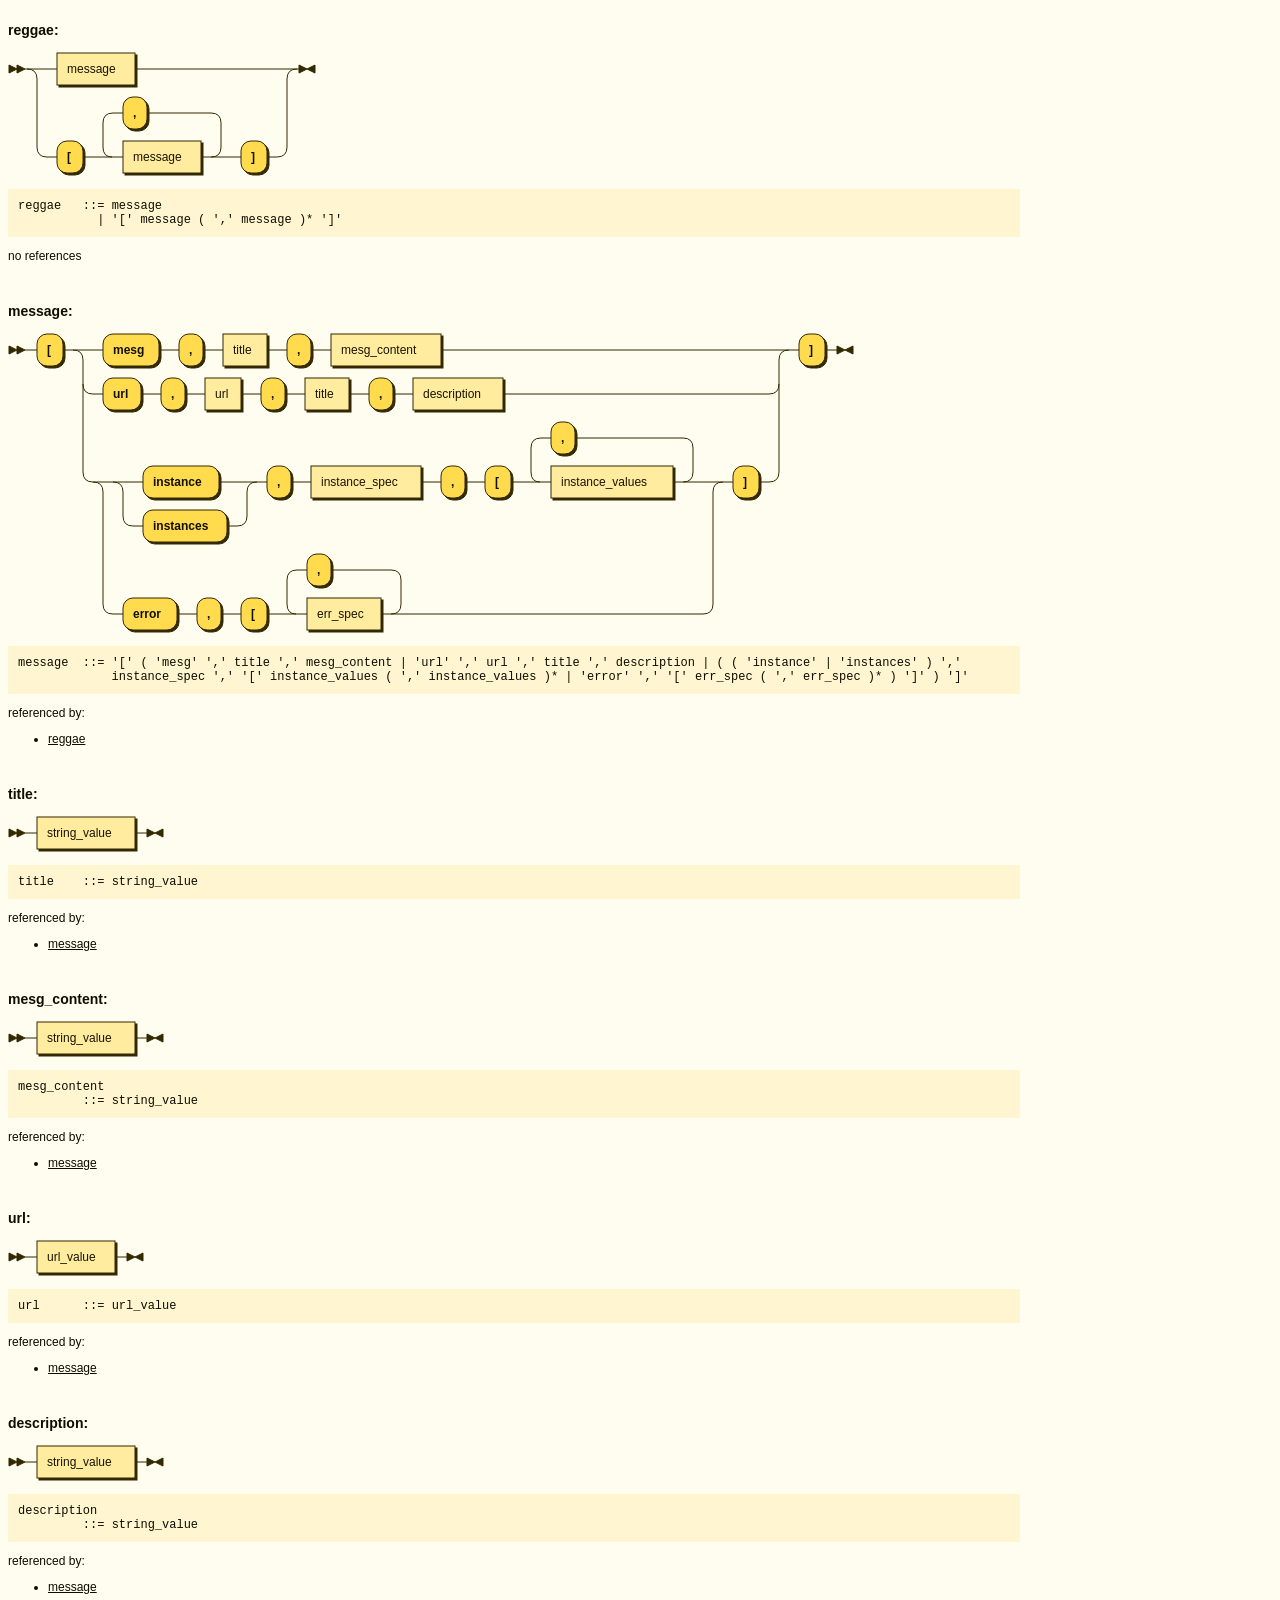
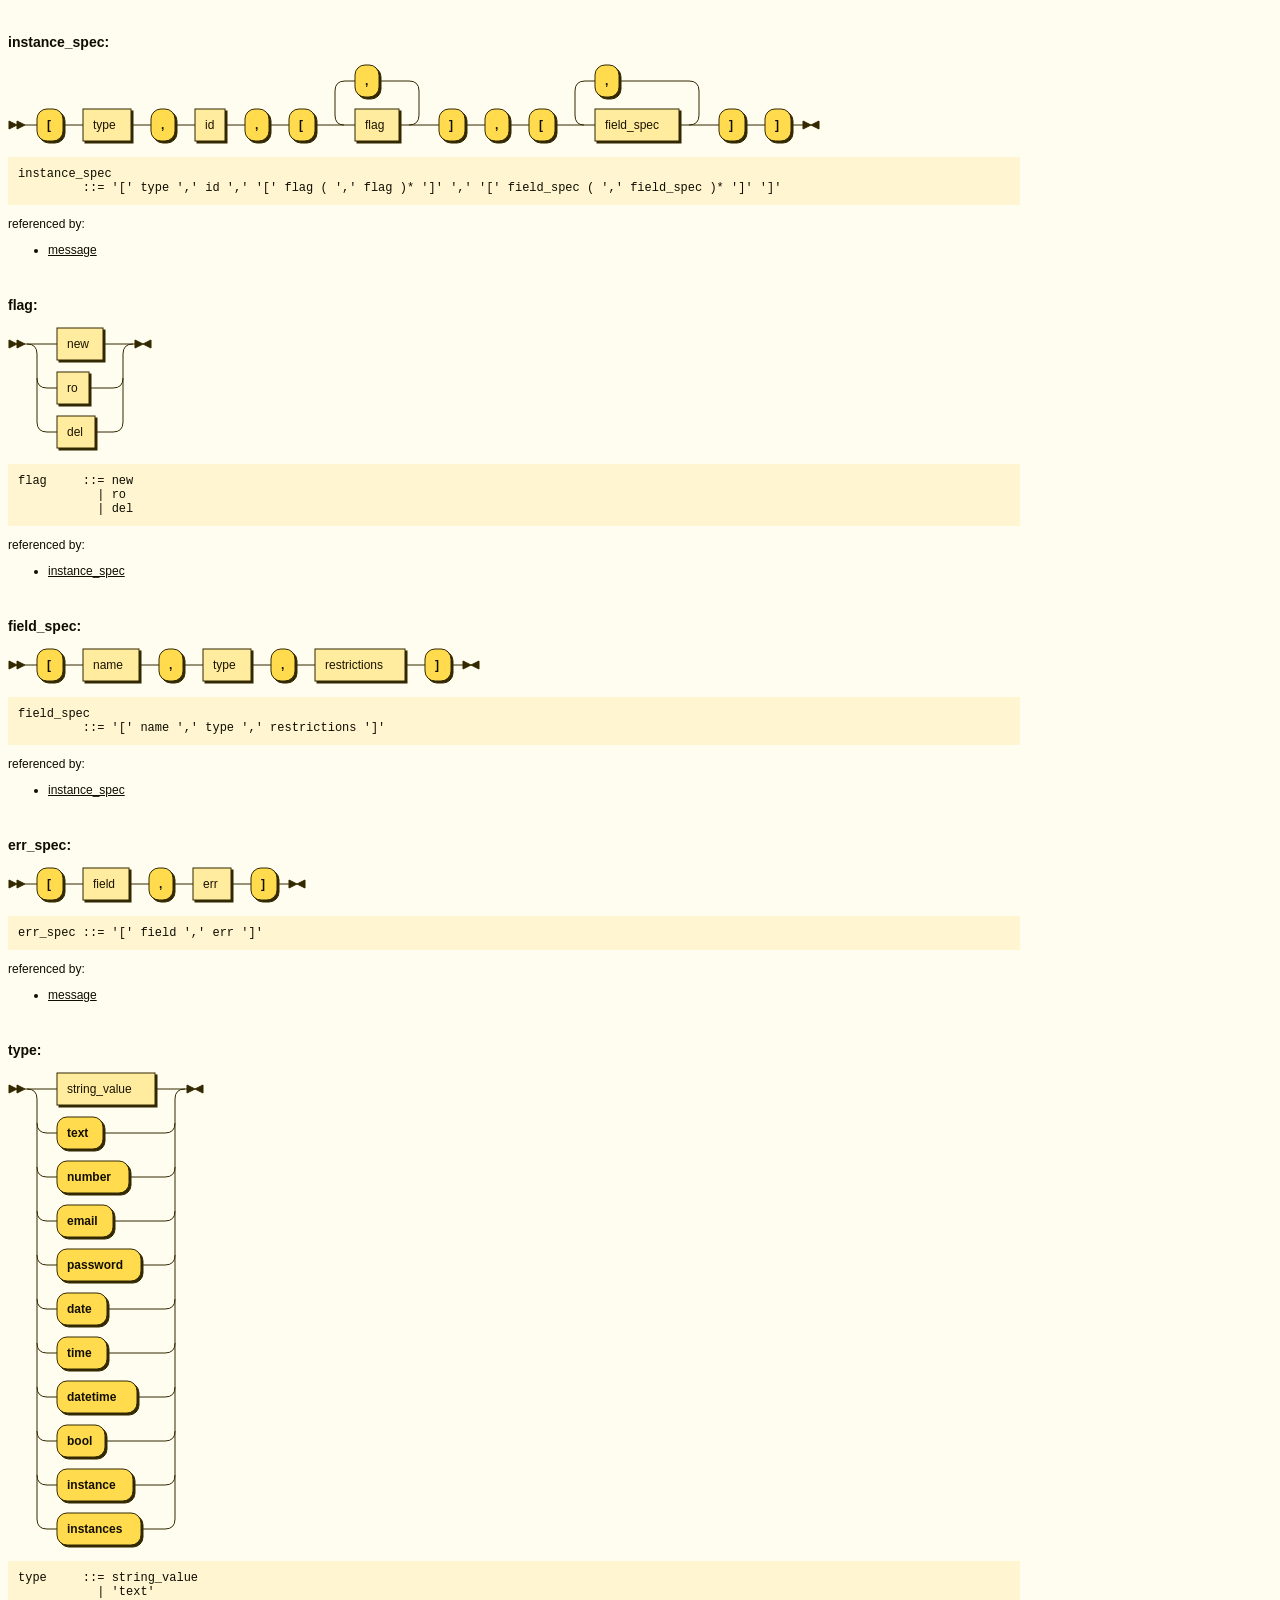
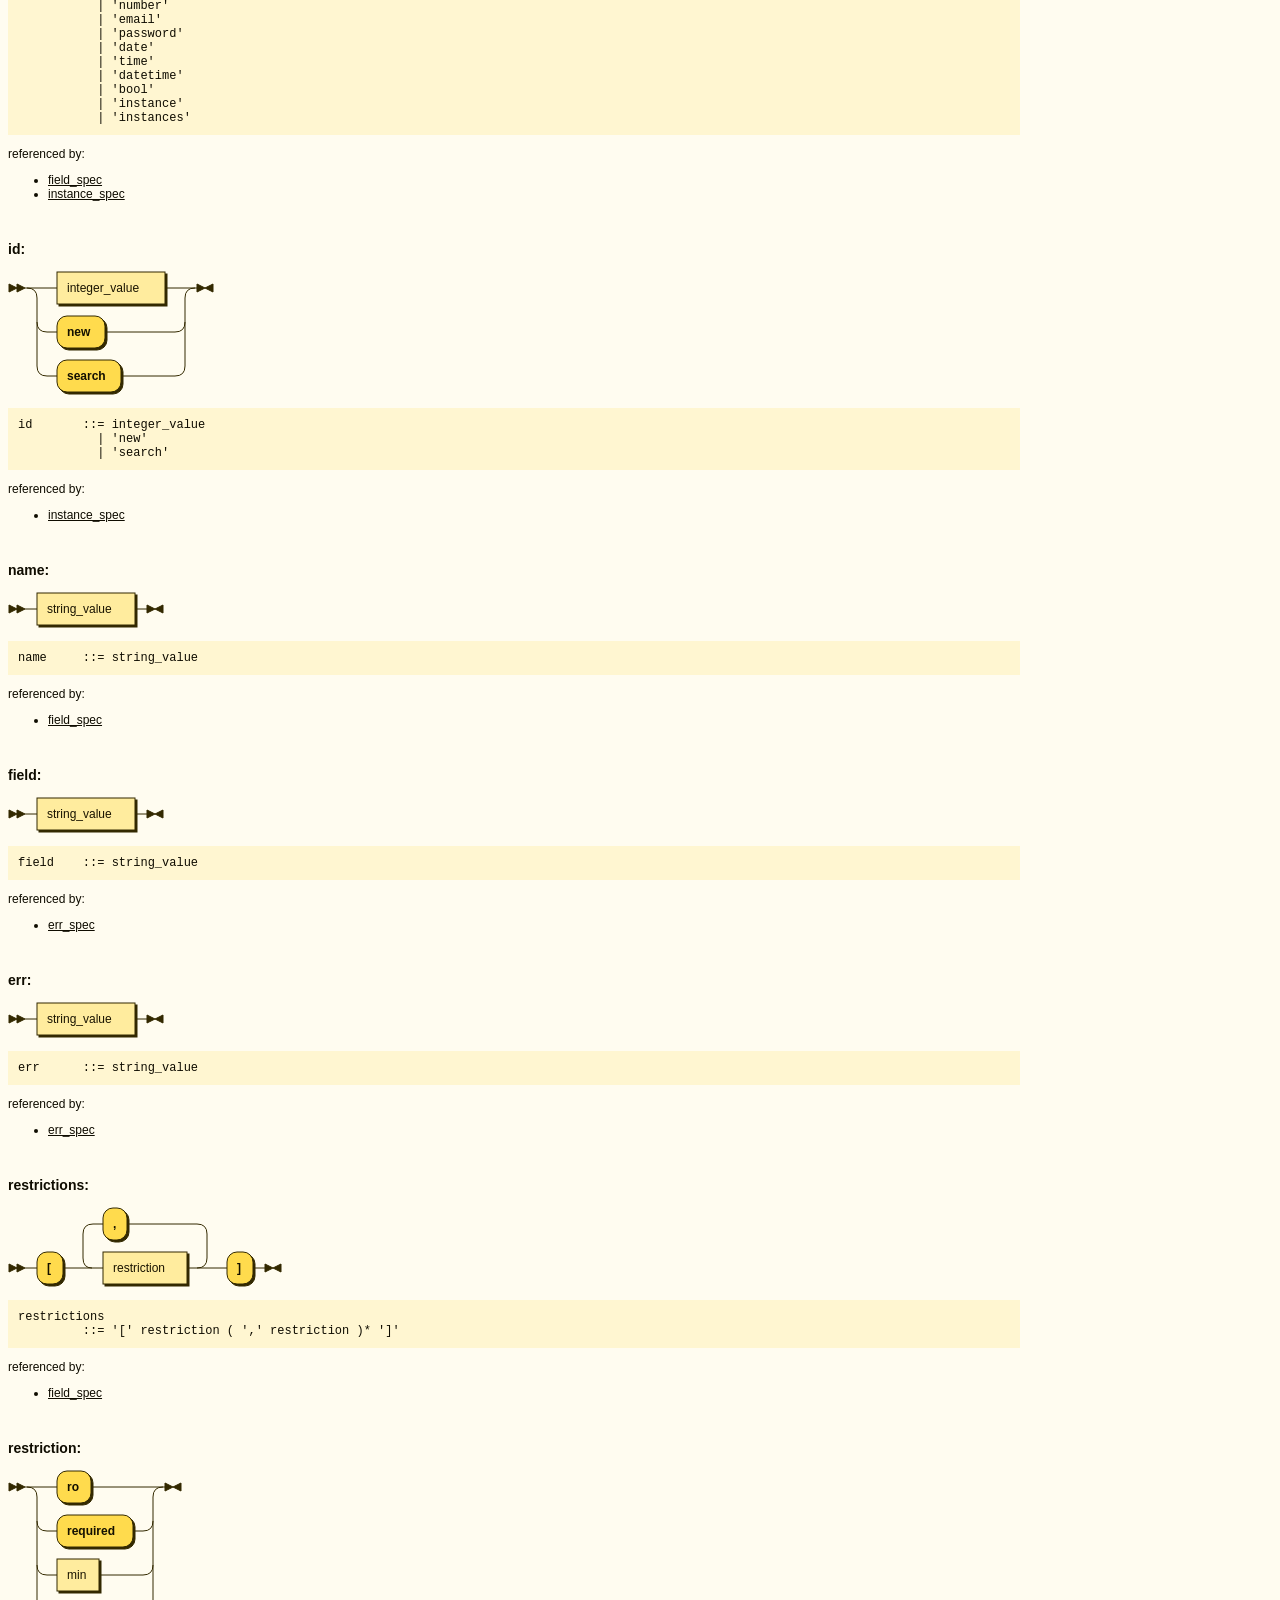
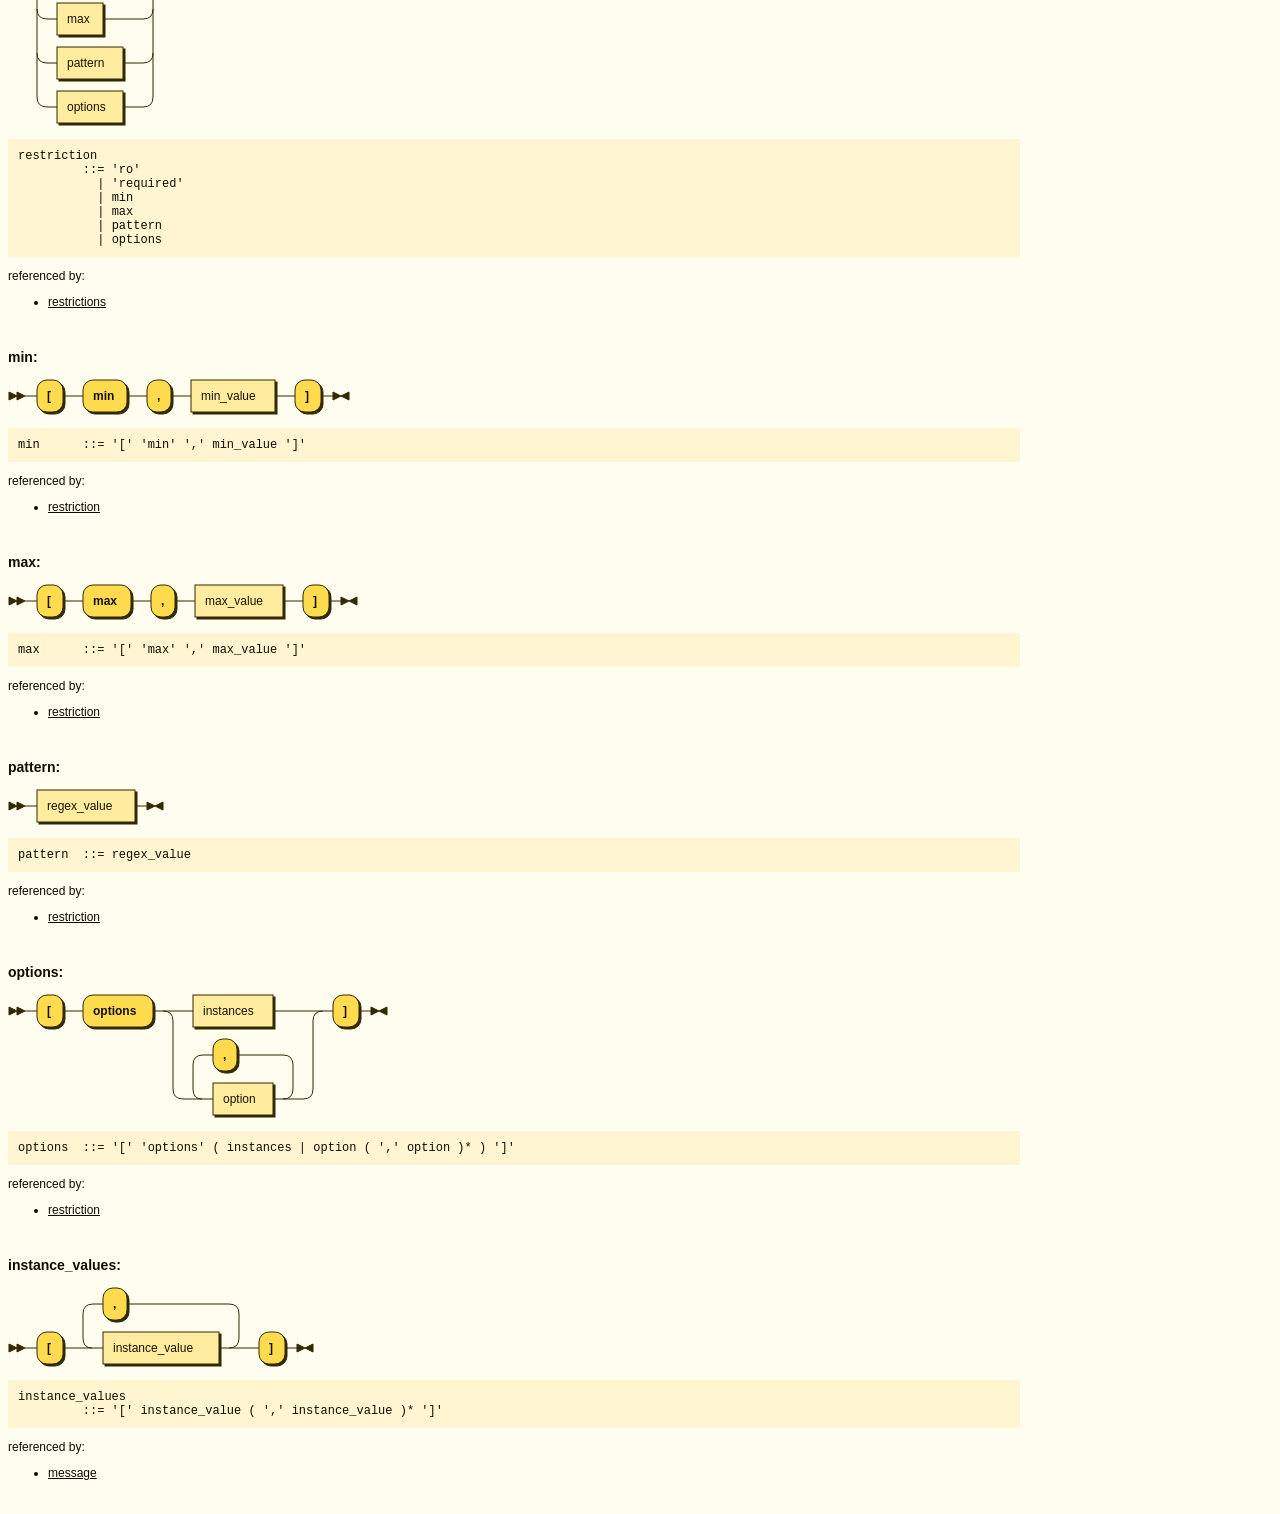
<file: reggae.html>
<!DOCTYPE html PUBLIC "-//W3C//DTD XHTML 1.0 Transitional//EN" "http://www.w3.org/TR/xhtml1/DTD/xhtml1-transitional.dtd">
<html xmlns="http://www.w3.org/1999/xhtml">
   <head>
      <meta http-equiv="Content-Type" content="application/xhtml+xml; charset=UTF-8" />
      <meta name="generator" content="Railroad Diagram Generator 2.2-SNAPSHOT" />
      <style type="text/css">
    ::-moz-selection
    {
      color: #FFFCF0;
      background: #0F0C00;
    }
    ::selection
    {
      color: #FFFCF0;
      background: #0F0C00;
    }
    body
    {
      font: normal 12px Verdana, sans-serif;
      color: #0F0C00;
      background: #FFFCF0;
    }
    .ebnf a
    {
      text-decoration: none;
    }
    .ebnf a:hover
    {
      color: #050400;
      text-decoration: underline;
    }
    .signature
    {
      color: #806600;
      font-size: 11px;
      text-align: right;
    }
    a:link, a:visited
    {
      color: #0F0C00;
    }
    a:link.signature, a:visited.signature
    {
      color: #806600;
    }
    div.ebnf
    {
      padding: 10px;
      background: #FFF6D1;
      width: 992px;
    }
    .ebnf div
    {
      padding-left: 13ch;
      text-indent: -13ch;
    }
    .ebnf code
    {
      font:12px SFMono-Regular,Consolas,Liberation Mono,Menlo,Courier,monospace;
    }
  </style><svg xmlns="http://www.w3.org/2000/svg" style="height: 0">
         <defs>
            <style type="text/css">
    @namespace "http://www.w3.org/2000/svg";
    .line                 {fill: none; stroke: #332900; stroke-width: 1;}
    .bold-line            {stroke: #141000; shape-rendering: crispEdges; stroke-width: 2;}
    .thin-line            {stroke: #1F1800; shape-rendering: crispEdges}
    .filled               {fill: #332900; stroke: none;}
    text.terminal         {font-family: Verdana, Sans-serif;
                            font-size: 12px;
                            fill: #141000;
                            font-weight: bold;
                          }
    text.nonterminal      {font-family: Verdana, Sans-serif;
                            font-size: 12px;
                            fill: #1A1400;
                            font-weight: normal;
                          }
    text.regexp           {font-family: Verdana, Sans-serif;
                            font-size: 12px;
                            fill: #1F1800;
                            font-weight: normal;
                          }
    rect, circle, polygon {fill: #332900; stroke: #332900;}
    rect.terminal         {fill: #FFDB4D; stroke: #332900; stroke-width: 1;}
    rect.nonterminal      {fill: #FFEC9E; stroke: #332900; stroke-width: 1;}
    rect.text             {fill: none; stroke: none;}
    polygon.regexp        {fill: #FFF4C7; stroke: #332900; stroke-width: 1;}
  </style>
         </defs></svg></head>
   <body>
      <p style="font-size: 14px; font-weight:bold"><a name="reggae">reggae:</a></p><svg xmlns="http://www.w3.org/2000/svg" width="309" height="125">
         <polygon points="9 17 1 13 1 21"/>
         <polygon points="17 17 9 13 9 21"/><a xmlns:xlink="http://www.w3.org/1999/xlink" xlink:href="#message" xlink:title="message">
            <rect x="51" y="3" width="78" height="32"/>
            <rect x="49" y="1" width="78" height="32" class="nonterminal"/>
            <text class="nonterminal" x="59" y="21">message</text></a><rect x="51" y="91" width="26" height="32" rx="10"/>
         <rect x="49" y="89" width="26" height="32" class="terminal" rx="10"/>
         <text class="terminal" x="59" y="109">[</text><a xmlns:xlink="http://www.w3.org/1999/xlink" xlink:href="#message" xlink:title="message">
            <rect x="117" y="91" width="78" height="32"/>
            <rect x="115" y="89" width="78" height="32" class="nonterminal"/>
            <text class="nonterminal" x="125" y="109">message</text></a><rect x="117" y="47" width="24" height="32" rx="10"/>
         <rect x="115" y="45" width="24" height="32" class="terminal" rx="10"/>
         <text class="terminal" x="125" y="65">,</text>
         <rect x="235" y="91" width="26" height="32" rx="10"/>
         <rect x="233" y="89" width="26" height="32" class="terminal" rx="10"/>
         <text class="terminal" x="243" y="109">]</text>
         <path class="line" d="m17 17 h2 m20 0 h10 m78 0 h10 m0 0 h132 m-250 0 h20 m230 0 h20 m-270 0 q10 0 10 10 m250 0 q0 -10 10 -10 m-260 10 v68 m250 0 v-68 m-250 68 q0 10 10 10 m230 0 q10 0 10 -10 m-240 10 h10 m26 0 h10 m20 0 h10 m78 0 h10 m-118 0 l20 0 m-1 0 q-9 0 -9 -10 l0 -24 q0 -10 10 -10 m98 44 l20 0 m-20 0 q10 0 10 -10 l0 -24 q0 -10 -10 -10 m-98 0 h10 m24 0 h10 m0 0 h54 m20 44 h10 m26 0 h10 m23 -88 h-3"/>
         <polygon points="299 17 307 13 307 21"/>
         <polygon points="299 17 291 13 291 21"/></svg><p>
         <div class="ebnf"><code>
               <div><a href="#reggae" title="reggae">reggae</a>   ::= <a href="#message" title="message">message</a></div>
               <div>           | '[' <a href="#message" title="message">message</a> ( ',' <a href="#message" title="message">message</a> )* ']'</div></code></div>
      </p>
      <p>no references</p><br /><p style="font-size: 14px; font-weight:bold"><a name="message">message:</a></p><svg xmlns="http://www.w3.org/2000/svg" width="847" height="301">
         <polygon points="9 17 1 13 1 21"/>
         <polygon points="17 17 9 13 9 21"/>
         <rect x="31" y="3" width="26" height="32" rx="10"/>
         <rect x="29" y="1" width="26" height="32" class="terminal" rx="10"/>
         <text class="terminal" x="39" y="21">[</text>
         <rect x="97" y="3" width="56" height="32" rx="10"/>
         <rect x="95" y="1" width="56" height="32" class="terminal" rx="10"/>
         <text class="terminal" x="105" y="21">mesg</text>
         <rect x="173" y="3" width="24" height="32" rx="10"/>
         <rect x="171" y="1" width="24" height="32" class="terminal" rx="10"/>
         <text class="terminal" x="181" y="21">,</text><a xmlns:xlink="http://www.w3.org/1999/xlink" xlink:href="#title" xlink:title="title">
            <rect x="217" y="3" width="44" height="32"/>
            <rect x="215" y="1" width="44" height="32" class="nonterminal"/>
            <text class="nonterminal" x="225" y="21">title</text></a><rect x="281" y="3" width="24" height="32" rx="10"/>
         <rect x="279" y="1" width="24" height="32" class="terminal" rx="10"/>
         <text class="terminal" x="289" y="21">,</text><a xmlns:xlink="http://www.w3.org/1999/xlink" xlink:href="#mesg_content" xlink:title="mesg_content">
            <rect x="325" y="3" width="110" height="32"/>
            <rect x="323" y="1" width="110" height="32" class="nonterminal"/>
            <text class="nonterminal" x="333" y="21">mesg_content</text></a><rect x="97" y="47" width="38" height="32" rx="10"/>
         <rect x="95" y="45" width="38" height="32" class="terminal" rx="10"/>
         <text class="terminal" x="105" y="65">url</text>
         <rect x="155" y="47" width="24" height="32" rx="10"/>
         <rect x="153" y="45" width="24" height="32" class="terminal" rx="10"/>
         <text class="terminal" x="163" y="65">,</text><a xmlns:xlink="http://www.w3.org/1999/xlink" xlink:href="#url" xlink:title="url">
            <rect x="199" y="47" width="36" height="32"/>
            <rect x="197" y="45" width="36" height="32" class="nonterminal"/>
            <text class="nonterminal" x="207" y="65">url</text></a><rect x="255" y="47" width="24" height="32" rx="10"/>
         <rect x="253" y="45" width="24" height="32" class="terminal" rx="10"/>
         <text class="terminal" x="263" y="65">,</text><a xmlns:xlink="http://www.w3.org/1999/xlink" xlink:href="#title" xlink:title="title">
            <rect x="299" y="47" width="44" height="32"/>
            <rect x="297" y="45" width="44" height="32" class="nonterminal"/>
            <text class="nonterminal" x="307" y="65">title</text></a><rect x="363" y="47" width="24" height="32" rx="10"/>
         <rect x="361" y="45" width="24" height="32" class="terminal" rx="10"/>
         <text class="terminal" x="371" y="65">,</text><a xmlns:xlink="http://www.w3.org/1999/xlink" xlink:href="#description" xlink:title="description">
            <rect x="407" y="47" width="90" height="32"/>
            <rect x="405" y="45" width="90" height="32" class="nonterminal"/>
            <text class="nonterminal" x="415" y="65">description</text></a><rect x="137" y="135" width="76" height="32" rx="10"/>
         <rect x="135" y="133" width="76" height="32" class="terminal" rx="10"/>
         <text class="terminal" x="145" y="153">instance</text>
         <rect x="137" y="179" width="84" height="32" rx="10"/>
         <rect x="135" y="177" width="84" height="32" class="terminal" rx="10"/>
         <text class="terminal" x="145" y="197">instances</text>
         <rect x="261" y="135" width="24" height="32" rx="10"/>
         <rect x="259" y="133" width="24" height="32" class="terminal" rx="10"/>
         <text class="terminal" x="269" y="153">,</text><a xmlns:xlink="http://www.w3.org/1999/xlink" xlink:href="#instance_spec" xlink:title="instance_spec">
            <rect x="305" y="135" width="110" height="32"/>
            <rect x="303" y="133" width="110" height="32" class="nonterminal"/>
            <text class="nonterminal" x="313" y="153">instance_spec</text></a><rect x="435" y="135" width="24" height="32" rx="10"/>
         <rect x="433" y="133" width="24" height="32" class="terminal" rx="10"/>
         <text class="terminal" x="443" y="153">,</text>
         <rect x="479" y="135" width="26" height="32" rx="10"/>
         <rect x="477" y="133" width="26" height="32" class="terminal" rx="10"/>
         <text class="terminal" x="487" y="153">[</text><a xmlns:xlink="http://www.w3.org/1999/xlink" xlink:href="#instance_values" xlink:title="instance_values">
            <rect x="545" y="135" width="122" height="32"/>
            <rect x="543" y="133" width="122" height="32" class="nonterminal"/>
            <text class="nonterminal" x="553" y="153">instance_values</text></a><rect x="545" y="91" width="24" height="32" rx="10"/>
         <rect x="543" y="89" width="24" height="32" class="terminal" rx="10"/>
         <text class="terminal" x="553" y="109">,</text>
         <rect x="117" y="267" width="54" height="32" rx="10"/>
         <rect x="115" y="265" width="54" height="32" class="terminal" rx="10"/>
         <text class="terminal" x="125" y="285">error</text>
         <rect x="191" y="267" width="24" height="32" rx="10"/>
         <rect x="189" y="265" width="24" height="32" class="terminal" rx="10"/>
         <text class="terminal" x="199" y="285">,</text>
         <rect x="235" y="267" width="26" height="32" rx="10"/>
         <rect x="233" y="265" width="26" height="32" class="terminal" rx="10"/>
         <text class="terminal" x="243" y="285">[</text><a xmlns:xlink="http://www.w3.org/1999/xlink" xlink:href="#err_spec" xlink:title="err_spec">
            <rect x="301" y="267" width="74" height="32"/>
            <rect x="299" y="265" width="74" height="32" class="nonterminal"/>
            <text class="nonterminal" x="309" y="285">err_spec</text></a><rect x="301" y="223" width="24" height="32" rx="10"/>
         <rect x="299" y="221" width="24" height="32" class="terminal" rx="10"/>
         <text class="terminal" x="309" y="241">,</text>
         <rect x="727" y="135" width="26" height="32" rx="10"/>
         <rect x="725" y="133" width="26" height="32" class="terminal" rx="10"/>
         <text class="terminal" x="735" y="153">]</text>
         <rect x="793" y="3" width="26" height="32" rx="10"/>
         <rect x="791" y="1" width="26" height="32" class="terminal" rx="10"/>
         <text class="terminal" x="801" y="21">]</text>
         <path class="line" d="m17 17 h2 m0 0 h10 m26 0 h10 m20 0 h10 m56 0 h10 m0 0 h10 m24 0 h10 m0 0 h10 m44 0 h10 m0 0 h10 m24 0 h10 m0 0 h10 m110 0 h10 m0 0 h318 m-696 0 h20 m676 0 h20 m-716 0 q10 0 10 10 m696 0 q0 -10 10 -10 m-706 10 v24 m696 0 v-24 m-696 24 q0 10 10 10 m676 0 q10 0 10 -10 m-686 10 h10 m38 0 h10 m0 0 h10 m24 0 h10 m0 0 h10 m36 0 h10 m0 0 h10 m24 0 h10 m0 0 h10 m44 0 h10 m0 0 h10 m24 0 h10 m0 0 h10 m90 0 h10 m0 0 h256 m-686 -10 v20 m696 0 v-20 m-696 20 v68 m696 0 v-68 m-696 68 q0 10 10 10 m676 0 q10 0 10 -10 m-646 10 h10 m76 0 h10 m0 0 h8 m-124 0 h20 m104 0 h20 m-144 0 q10 0 10 10 m124 0 q0 -10 10 -10 m-134 10 v24 m124 0 v-24 m-124 24 q0 10 10 10 m104 0 q10 0 10 -10 m-114 10 h10 m84 0 h10 m20 -44 h10 m24 0 h10 m0 0 h10 m110 0 h10 m0 0 h10 m24 0 h10 m0 0 h10 m26 0 h10 m20 0 h10 m122 0 h10 m-162 0 l20 0 m-1 0 q-9 0 -9 -10 l0 -24 q0 -10 10 -10 m142 44 l20 0 m-20 0 q10 0 10 -10 l0 -24 q0 -10 -10 -10 m-142 0 h10 m24 0 h10 m0 0 h98 m-590 44 h20 m590 0 h20 m-630 0 q10 0 10 10 m610 0 q0 -10 10 -10 m-620 10 v112 m610 0 v-112 m-610 112 q0 10 10 10 m590 0 q10 0 10 -10 m-600 10 h10 m54 0 h10 m0 0 h10 m24 0 h10 m0 0 h10 m26 0 h10 m20 0 h10 m74 0 h10 m-114 0 l20 0 m-1 0 q-9 0 -9 -10 l0 -24 q0 -10 10 -10 m94 44 l20 0 m-20 0 q10 0 10 -10 l0 -24 q0 -10 -10 -10 m-94 0 h10 m24 0 h10 m0 0 h50 m20 44 h292 m20 -132 h10 m26 0 h10 m20 -132 h10 m26 0 h10 m3 0 h-3"/>
         <polygon points="837 17 845 13 845 21"/>
         <polygon points="837 17 829 13 829 21"/></svg><p>
         <div class="ebnf"><code>
               <div><a href="#message" title="message">message</a>  ::= '[' ( 'mesg' ',' <a href="#title" title="title">title</a> ',' <a href="#mesg_content" title="mesg_content">mesg_content</a> | 'url' ',' <a href="#url" title="url">url</a> ',' <a href="#title" title="title">title</a> ',' <a href="#description" title="description">description</a> | ( ( 'instance' | 'instances' ) ',' <a href="#instance_spec" title="instance_spec">instance_spec</a> ',' '[' <a href="#instance_values" title="instance_values">instance_values</a> ( ',' <a href="#instance_values" title="instance_values">instance_values</a> )* | 'error' ',' '[' <a href="#err_spec" title="err_spec">err_spec</a> ( ',' <a href="#err_spec" title="err_spec">err_spec</a> )* ) ']' ) ']'</div></code></div>
      </p>
      <p>referenced by:
         <ul>
            <li><a href="#reggae" title="reggae">reggae</a></li>
         </ul>
      </p><br /><p style="font-size: 14px; font-weight:bold"><a name="title">title:</a></p><svg xmlns="http://www.w3.org/2000/svg" width="157" height="37">
         <polygon points="9 17 1 13 1 21"/>
         <polygon points="17 17 9 13 9 21"/><a xmlns:xlink="http://www.w3.org/1999/xlink" xlink:href="#string_value" xlink:title="string_value">
            <rect x="31" y="3" width="98" height="32"/>
            <rect x="29" y="1" width="98" height="32" class="nonterminal"/>
            <text class="nonterminal" x="39" y="21">string_value</text></a><path class="line" d="m17 17 h2 m0 0 h10 m98 0 h10 m3 0 h-3"/>
         <polygon points="147 17 155 13 155 21"/>
         <polygon points="147 17 139 13 139 21"/></svg><p>
         <div class="ebnf"><code>
               <div><a href="#title" title="title">title</a>    ::= <a href="#string_value" title="string_value">string_value</a></div></code></div>
      </p>
      <p>referenced by:
         <ul>
            <li><a href="#message" title="message">message</a></li>
         </ul>
      </p><br /><p style="font-size: 14px; font-weight:bold"><a name="mesg_content">mesg_content:</a></p><svg xmlns="http://www.w3.org/2000/svg" width="157" height="37">
         <polygon points="9 17 1 13 1 21"/>
         <polygon points="17 17 9 13 9 21"/><a xmlns:xlink="http://www.w3.org/1999/xlink" xlink:href="#string_value" xlink:title="string_value">
            <rect x="31" y="3" width="98" height="32"/>
            <rect x="29" y="1" width="98" height="32" class="nonterminal"/>
            <text class="nonterminal" x="39" y="21">string_value</text></a><path class="line" d="m17 17 h2 m0 0 h10 m98 0 h10 m3 0 h-3"/>
         <polygon points="147 17 155 13 155 21"/>
         <polygon points="147 17 139 13 139 21"/></svg><p>
         <div class="ebnf"><code>
               <div><a href="#mesg_content" title="mesg_content">mesg_content</a></div>
               <div>         ::= <a href="#string_value" title="string_value">string_value</a></div></code></div>
      </p>
      <p>referenced by:
         <ul>
            <li><a href="#message" title="message">message</a></li>
         </ul>
      </p><br /><p style="font-size: 14px; font-weight:bold"><a name="url">url:</a></p><svg xmlns="http://www.w3.org/2000/svg" width="137" height="37">
         <polygon points="9 17 1 13 1 21"/>
         <polygon points="17 17 9 13 9 21"/><a xmlns:xlink="http://www.w3.org/1999/xlink" xlink:href="#url_value" xlink:title="url_value">
            <rect x="31" y="3" width="78" height="32"/>
            <rect x="29" y="1" width="78" height="32" class="nonterminal"/>
            <text class="nonterminal" x="39" y="21">url_value</text></a><path class="line" d="m17 17 h2 m0 0 h10 m78 0 h10 m3 0 h-3"/>
         <polygon points="127 17 135 13 135 21"/>
         <polygon points="127 17 119 13 119 21"/></svg><p>
         <div class="ebnf"><code>
               <div><a href="#url" title="url">url</a>      ::= <a href="#url_value" title="url_value">url_value</a></div></code></div>
      </p>
      <p>referenced by:
         <ul>
            <li><a href="#message" title="message">message</a></li>
         </ul>
      </p><br /><p style="font-size: 14px; font-weight:bold"><a name="description">description:</a></p><svg xmlns="http://www.w3.org/2000/svg" width="157" height="37">
         <polygon points="9 17 1 13 1 21"/>
         <polygon points="17 17 9 13 9 21"/><a xmlns:xlink="http://www.w3.org/1999/xlink" xlink:href="#string_value" xlink:title="string_value">
            <rect x="31" y="3" width="98" height="32"/>
            <rect x="29" y="1" width="98" height="32" class="nonterminal"/>
            <text class="nonterminal" x="39" y="21">string_value</text></a><path class="line" d="m17 17 h2 m0 0 h10 m98 0 h10 m3 0 h-3"/>
         <polygon points="147 17 155 13 155 21"/>
         <polygon points="147 17 139 13 139 21"/></svg><p>
         <div class="ebnf"><code>
               <div><a href="#description" title="description">description</a></div>
               <div>         ::= <a href="#string_value" title="string_value">string_value</a></div></code></div>
      </p>
      <p>referenced by:
         <ul>
            <li><a href="#message" title="message">message</a></li>
         </ul>
      </p><br /><p style="font-size: 14px; font-weight:bold"><a name="instance_spec">instance_spec:</a></p><svg xmlns="http://www.w3.org/2000/svg" width="813" height="81">
         <polygon points="9 61 1 57 1 65"/>
         <polygon points="17 61 9 57 9 65"/>
         <rect x="31" y="47" width="26" height="32" rx="10"/>
         <rect x="29" y="45" width="26" height="32" class="terminal" rx="10"/>
         <text class="terminal" x="39" y="65">[</text><a xmlns:xlink="http://www.w3.org/1999/xlink" xlink:href="#type" xlink:title="type">
            <rect x="77" y="47" width="48" height="32"/>
            <rect x="75" y="45" width="48" height="32" class="nonterminal"/>
            <text class="nonterminal" x="85" y="65">type</text></a><rect x="145" y="47" width="24" height="32" rx="10"/>
         <rect x="143" y="45" width="24" height="32" class="terminal" rx="10"/>
         <text class="terminal" x="153" y="65">,</text><a xmlns:xlink="http://www.w3.org/1999/xlink" xlink:href="#id" xlink:title="id">
            <rect x="189" y="47" width="30" height="32"/>
            <rect x="187" y="45" width="30" height="32" class="nonterminal"/>
            <text class="nonterminal" x="197" y="65">id</text></a><rect x="239" y="47" width="24" height="32" rx="10"/>
         <rect x="237" y="45" width="24" height="32" class="terminal" rx="10"/>
         <text class="terminal" x="247" y="65">,</text>
         <rect x="283" y="47" width="26" height="32" rx="10"/>
         <rect x="281" y="45" width="26" height="32" class="terminal" rx="10"/>
         <text class="terminal" x="291" y="65">[</text><a xmlns:xlink="http://www.w3.org/1999/xlink" xlink:href="#flag" xlink:title="flag">
            <rect x="349" y="47" width="44" height="32"/>
            <rect x="347" y="45" width="44" height="32" class="nonterminal"/>
            <text class="nonterminal" x="357" y="65">flag</text></a><rect x="349" y="3" width="24" height="32" rx="10"/>
         <rect x="347" y="1" width="24" height="32" class="terminal" rx="10"/>
         <text class="terminal" x="357" y="21">,</text>
         <rect x="433" y="47" width="26" height="32" rx="10"/>
         <rect x="431" y="45" width="26" height="32" class="terminal" rx="10"/>
         <text class="terminal" x="441" y="65">]</text>
         <rect x="479" y="47" width="24" height="32" rx="10"/>
         <rect x="477" y="45" width="24" height="32" class="terminal" rx="10"/>
         <text class="terminal" x="487" y="65">,</text>
         <rect x="523" y="47" width="26" height="32" rx="10"/>
         <rect x="521" y="45" width="26" height="32" class="terminal" rx="10"/>
         <text class="terminal" x="531" y="65">[</text><a xmlns:xlink="http://www.w3.org/1999/xlink" xlink:href="#field_spec" xlink:title="field_spec">
            <rect x="589" y="47" width="84" height="32"/>
            <rect x="587" y="45" width="84" height="32" class="nonterminal"/>
            <text class="nonterminal" x="597" y="65">field_spec</text></a><rect x="589" y="3" width="24" height="32" rx="10"/>
         <rect x="587" y="1" width="24" height="32" class="terminal" rx="10"/>
         <text class="terminal" x="597" y="21">,</text>
         <rect x="713" y="47" width="26" height="32" rx="10"/>
         <rect x="711" y="45" width="26" height="32" class="terminal" rx="10"/>
         <text class="terminal" x="721" y="65">]</text>
         <rect x="759" y="47" width="26" height="32" rx="10"/>
         <rect x="757" y="45" width="26" height="32" class="terminal" rx="10"/>
         <text class="terminal" x="767" y="65">]</text>
         <path class="line" d="m17 61 h2 m0 0 h10 m26 0 h10 m0 0 h10 m48 0 h10 m0 0 h10 m24 0 h10 m0 0 h10 m30 0 h10 m0 0 h10 m24 0 h10 m0 0 h10 m26 0 h10 m20 0 h10 m44 0 h10 m-84 0 l20 0 m-1 0 q-9 0 -9 -10 l0 -24 q0 -10 10 -10 m64 44 l20 0 m-20 0 q10 0 10 -10 l0 -24 q0 -10 -10 -10 m-64 0 h10 m24 0 h10 m0 0 h20 m20 44 h10 m26 0 h10 m0 0 h10 m24 0 h10 m0 0 h10 m26 0 h10 m20 0 h10 m84 0 h10 m-124 0 l20 0 m-1 0 q-9 0 -9 -10 l0 -24 q0 -10 10 -10 m104 44 l20 0 m-20 0 q10 0 10 -10 l0 -24 q0 -10 -10 -10 m-104 0 h10 m24 0 h10 m0 0 h60 m20 44 h10 m26 0 h10 m0 0 h10 m26 0 h10 m3 0 h-3"/>
         <polygon points="803 61 811 57 811 65"/>
         <polygon points="803 61 795 57 795 65"/></svg><p>
         <div class="ebnf"><code>
               <div><a href="#instance_spec" title="instance_spec">instance_spec</a></div>
               <div>         ::= '[' <a href="#type" title="type">type</a> ',' <a href="#id" title="id">id</a> ',' '[' <a href="#flag" title="flag">flag</a> ( ',' <a href="#flag" title="flag">flag</a> )* ']' ',' '[' <a href="#field_spec" title="field_spec">field_spec</a> ( ',' <a href="#field_spec" title="field_spec">field_spec</a> )* ']' ']'</div></code></div>
      </p>
      <p>referenced by:
         <ul>
            <li><a href="#message" title="message">message</a></li>
         </ul>
      </p><br /><p style="font-size: 14px; font-weight:bold"><a name="flag">flag:</a></p><svg xmlns="http://www.w3.org/2000/svg" width="145" height="125">
         <polygon points="9 17 1 13 1 21"/>
         <polygon points="17 17 9 13 9 21"/><a xmlns:xlink="http://www.w3.org/1999/xlink" xlink:href="#new" xlink:title="new">
            <rect x="51" y="3" width="46" height="32"/>
            <rect x="49" y="1" width="46" height="32" class="nonterminal"/>
            <text class="nonterminal" x="59" y="21">new</text></a><a xmlns:xlink="http://www.w3.org/1999/xlink" xlink:href="#ro" xlink:title="ro">
            <rect x="51" y="47" width="32" height="32"/>
            <rect x="49" y="45" width="32" height="32" class="nonterminal"/>
            <text class="nonterminal" x="59" y="65">ro</text></a><a xmlns:xlink="http://www.w3.org/1999/xlink" xlink:href="#del" xlink:title="del">
            <rect x="51" y="91" width="38" height="32"/>
            <rect x="49" y="89" width="38" height="32" class="nonterminal"/>
            <text class="nonterminal" x="59" y="109">del</text></a><path class="line" d="m17 17 h2 m20 0 h10 m46 0 h10 m-86 0 h20 m66 0 h20 m-106 0 q10 0 10 10 m86 0 q0 -10 10 -10 m-96 10 v24 m86 0 v-24 m-86 24 q0 10 10 10 m66 0 q10 0 10 -10 m-76 10 h10 m32 0 h10 m0 0 h14 m-76 -10 v20 m86 0 v-20 m-86 20 v24 m86 0 v-24 m-86 24 q0 10 10 10 m66 0 q10 0 10 -10 m-76 10 h10 m38 0 h10 m0 0 h8 m23 -88 h-3"/>
         <polygon points="135 17 143 13 143 21"/>
         <polygon points="135 17 127 13 127 21"/></svg><p>
         <div class="ebnf"><code>
               <div><a href="#flag" title="flag">flag</a>     ::= <a href="#new" title="new">new</a></div>
               <div>           | <a href="#ro" title="ro">ro</a></div>
               <div>           | <a href="#del" title="del">del</a></div></code></div>
      </p>
      <p>referenced by:
         <ul>
            <li><a href="#instance_spec" title="instance_spec">instance_spec</a></li>
         </ul>
      </p><br /><p style="font-size: 14px; font-weight:bold"><a name="field_spec">field_spec:</a></p><svg xmlns="http://www.w3.org/2000/svg" width="473" height="37">
         <polygon points="9 17 1 13 1 21"/>
         <polygon points="17 17 9 13 9 21"/>
         <rect x="31" y="3" width="26" height="32" rx="10"/>
         <rect x="29" y="1" width="26" height="32" class="terminal" rx="10"/>
         <text class="terminal" x="39" y="21">[</text><a xmlns:xlink="http://www.w3.org/1999/xlink" xlink:href="#name" xlink:title="name">
            <rect x="77" y="3" width="56" height="32"/>
            <rect x="75" y="1" width="56" height="32" class="nonterminal"/>
            <text class="nonterminal" x="85" y="21">name</text></a><rect x="153" y="3" width="24" height="32" rx="10"/>
         <rect x="151" y="1" width="24" height="32" class="terminal" rx="10"/>
         <text class="terminal" x="161" y="21">,</text><a xmlns:xlink="http://www.w3.org/1999/xlink" xlink:href="#type" xlink:title="type">
            <rect x="197" y="3" width="48" height="32"/>
            <rect x="195" y="1" width="48" height="32" class="nonterminal"/>
            <text class="nonterminal" x="205" y="21">type</text></a><rect x="265" y="3" width="24" height="32" rx="10"/>
         <rect x="263" y="1" width="24" height="32" class="terminal" rx="10"/>
         <text class="terminal" x="273" y="21">,</text><a xmlns:xlink="http://www.w3.org/1999/xlink" xlink:href="#restrictions" xlink:title="restrictions">
            <rect x="309" y="3" width="90" height="32"/>
            <rect x="307" y="1" width="90" height="32" class="nonterminal"/>
            <text class="nonterminal" x="317" y="21">restrictions</text></a><rect x="419" y="3" width="26" height="32" rx="10"/>
         <rect x="417" y="1" width="26" height="32" class="terminal" rx="10"/>
         <text class="terminal" x="427" y="21">]</text>
         <path class="line" d="m17 17 h2 m0 0 h10 m26 0 h10 m0 0 h10 m56 0 h10 m0 0 h10 m24 0 h10 m0 0 h10 m48 0 h10 m0 0 h10 m24 0 h10 m0 0 h10 m90 0 h10 m0 0 h10 m26 0 h10 m3 0 h-3"/>
         <polygon points="463 17 471 13 471 21"/>
         <polygon points="463 17 455 13 455 21"/></svg><p>
         <div class="ebnf"><code>
               <div><a href="#field_spec" title="field_spec">field_spec</a></div>
               <div>         ::= '[' <a href="#name" title="name">name</a> ',' <a href="#type" title="type">type</a> ',' <a href="#restrictions" title="restrictions">restrictions</a> ']'</div></code></div>
      </p>
      <p>referenced by:
         <ul>
            <li><a href="#instance_spec" title="instance_spec">instance_spec</a></li>
         </ul>
      </p><br /><p style="font-size: 14px; font-weight:bold"><a name="err_spec">err_spec:</a></p><svg xmlns="http://www.w3.org/2000/svg" width="299" height="37">
         <polygon points="9 17 1 13 1 21"/>
         <polygon points="17 17 9 13 9 21"/>
         <rect x="31" y="3" width="26" height="32" rx="10"/>
         <rect x="29" y="1" width="26" height="32" class="terminal" rx="10"/>
         <text class="terminal" x="39" y="21">[</text><a xmlns:xlink="http://www.w3.org/1999/xlink" xlink:href="#field" xlink:title="field">
            <rect x="77" y="3" width="46" height="32"/>
            <rect x="75" y="1" width="46" height="32" class="nonterminal"/>
            <text class="nonterminal" x="85" y="21">field</text></a><rect x="143" y="3" width="24" height="32" rx="10"/>
         <rect x="141" y="1" width="24" height="32" class="terminal" rx="10"/>
         <text class="terminal" x="151" y="21">,</text><a xmlns:xlink="http://www.w3.org/1999/xlink" xlink:href="#err" xlink:title="err">
            <rect x="187" y="3" width="38" height="32"/>
            <rect x="185" y="1" width="38" height="32" class="nonterminal"/>
            <text class="nonterminal" x="195" y="21">err</text></a><rect x="245" y="3" width="26" height="32" rx="10"/>
         <rect x="243" y="1" width="26" height="32" class="terminal" rx="10"/>
         <text class="terminal" x="253" y="21">]</text>
         <path class="line" d="m17 17 h2 m0 0 h10 m26 0 h10 m0 0 h10 m46 0 h10 m0 0 h10 m24 0 h10 m0 0 h10 m38 0 h10 m0 0 h10 m26 0 h10 m3 0 h-3"/>
         <polygon points="289 17 297 13 297 21"/>
         <polygon points="289 17 281 13 281 21"/></svg><p>
         <div class="ebnf"><code>
               <div><a href="#err_spec" title="err_spec">err_spec</a> ::= '[' <a href="#field" title="field">field</a> ',' <a href="#err" title="err">err</a> ']'</div></code></div>
      </p>
      <p>referenced by:
         <ul>
            <li><a href="#message" title="message">message</a></li>
         </ul>
      </p><br /><p style="font-size: 14px; font-weight:bold"><a name="type">type:</a></p><svg xmlns="http://www.w3.org/2000/svg" width="197" height="477">
         <polygon points="9 17 1 13 1 21"/>
         <polygon points="17 17 9 13 9 21"/><a xmlns:xlink="http://www.w3.org/1999/xlink" xlink:href="#string_value" xlink:title="string_value">
            <rect x="51" y="3" width="98" height="32"/>
            <rect x="49" y="1" width="98" height="32" class="nonterminal"/>
            <text class="nonterminal" x="59" y="21">string_value</text></a><rect x="51" y="47" width="46" height="32" rx="10"/>
         <rect x="49" y="45" width="46" height="32" class="terminal" rx="10"/>
         <text class="terminal" x="59" y="65">text</text>
         <rect x="51" y="91" width="72" height="32" rx="10"/>
         <rect x="49" y="89" width="72" height="32" class="terminal" rx="10"/>
         <text class="terminal" x="59" y="109">number</text>
         <rect x="51" y="135" width="56" height="32" rx="10"/>
         <rect x="49" y="133" width="56" height="32" class="terminal" rx="10"/>
         <text class="terminal" x="59" y="153">email</text>
         <rect x="51" y="179" width="84" height="32" rx="10"/>
         <rect x="49" y="177" width="84" height="32" class="terminal" rx="10"/>
         <text class="terminal" x="59" y="197">password</text>
         <rect x="51" y="223" width="50" height="32" rx="10"/>
         <rect x="49" y="221" width="50" height="32" class="terminal" rx="10"/>
         <text class="terminal" x="59" y="241">date</text>
         <rect x="51" y="267" width="50" height="32" rx="10"/>
         <rect x="49" y="265" width="50" height="32" class="terminal" rx="10"/>
         <text class="terminal" x="59" y="285">time</text>
         <rect x="51" y="311" width="80" height="32" rx="10"/>
         <rect x="49" y="309" width="80" height="32" class="terminal" rx="10"/>
         <text class="terminal" x="59" y="329">datetime</text>
         <rect x="51" y="355" width="48" height="32" rx="10"/>
         <rect x="49" y="353" width="48" height="32" class="terminal" rx="10"/>
         <text class="terminal" x="59" y="373">bool</text>
         <rect x="51" y="399" width="76" height="32" rx="10"/>
         <rect x="49" y="397" width="76" height="32" class="terminal" rx="10"/>
         <text class="terminal" x="59" y="417">instance</text>
         <rect x="51" y="443" width="84" height="32" rx="10"/>
         <rect x="49" y="441" width="84" height="32" class="terminal" rx="10"/>
         <text class="terminal" x="59" y="461">instances</text>
         <path class="line" d="m17 17 h2 m20 0 h10 m98 0 h10 m-138 0 h20 m118 0 h20 m-158 0 q10 0 10 10 m138 0 q0 -10 10 -10 m-148 10 v24 m138 0 v-24 m-138 24 q0 10 10 10 m118 0 q10 0 10 -10 m-128 10 h10 m46 0 h10 m0 0 h52 m-128 -10 v20 m138 0 v-20 m-138 20 v24 m138 0 v-24 m-138 24 q0 10 10 10 m118 0 q10 0 10 -10 m-128 10 h10 m72 0 h10 m0 0 h26 m-128 -10 v20 m138 0 v-20 m-138 20 v24 m138 0 v-24 m-138 24 q0 10 10 10 m118 0 q10 0 10 -10 m-128 10 h10 m56 0 h10 m0 0 h42 m-128 -10 v20 m138 0 v-20 m-138 20 v24 m138 0 v-24 m-138 24 q0 10 10 10 m118 0 q10 0 10 -10 m-128 10 h10 m84 0 h10 m0 0 h14 m-128 -10 v20 m138 0 v-20 m-138 20 v24 m138 0 v-24 m-138 24 q0 10 10 10 m118 0 q10 0 10 -10 m-128 10 h10 m50 0 h10 m0 0 h48 m-128 -10 v20 m138 0 v-20 m-138 20 v24 m138 0 v-24 m-138 24 q0 10 10 10 m118 0 q10 0 10 -10 m-128 10 h10 m50 0 h10 m0 0 h48 m-128 -10 v20 m138 0 v-20 m-138 20 v24 m138 0 v-24 m-138 24 q0 10 10 10 m118 0 q10 0 10 -10 m-128 10 h10 m80 0 h10 m0 0 h18 m-128 -10 v20 m138 0 v-20 m-138 20 v24 m138 0 v-24 m-138 24 q0 10 10 10 m118 0 q10 0 10 -10 m-128 10 h10 m48 0 h10 m0 0 h50 m-128 -10 v20 m138 0 v-20 m-138 20 v24 m138 0 v-24 m-138 24 q0 10 10 10 m118 0 q10 0 10 -10 m-128 10 h10 m76 0 h10 m0 0 h22 m-128 -10 v20 m138 0 v-20 m-138 20 v24 m138 0 v-24 m-138 24 q0 10 10 10 m118 0 q10 0 10 -10 m-128 10 h10 m84 0 h10 m0 0 h14 m23 -440 h-3"/>
         <polygon points="187 17 195 13 195 21"/>
         <polygon points="187 17 179 13 179 21"/></svg><p>
         <div class="ebnf"><code>
               <div><a href="#type" title="type">type</a>     ::= <a href="#string_value" title="string_value">string_value</a></div>
               <div>           | 'text'</div>
               <div>           | 'number'</div>
               <div>           | 'email'</div>
               <div>           | 'password'</div>
               <div>           | 'date'</div>
               <div>           | 'time'</div>
               <div>           | 'datetime'</div>
               <div>           | 'bool'</div>
               <div>           | 'instance'</div>
               <div>           | 'instances'</div></code></div>
      </p>
      <p>referenced by:
         <ul>
            <li><a href="#field_spec" title="field_spec">field_spec</a></li>
            <li><a href="#instance_spec" title="instance_spec">instance_spec</a></li>
         </ul>
      </p><br /><p style="font-size: 14px; font-weight:bold"><a name="id">id:</a></p><svg xmlns="http://www.w3.org/2000/svg" width="207" height="125">
         <polygon points="9 17 1 13 1 21"/>
         <polygon points="17 17 9 13 9 21"/><a xmlns:xlink="http://www.w3.org/1999/xlink" xlink:href="#integer_value" xlink:title="integer_value">
            <rect x="51" y="3" width="108" height="32"/>
            <rect x="49" y="1" width="108" height="32" class="nonterminal"/>
            <text class="nonterminal" x="59" y="21">integer_value</text></a><rect x="51" y="47" width="48" height="32" rx="10"/>
         <rect x="49" y="45" width="48" height="32" class="terminal" rx="10"/>
         <text class="terminal" x="59" y="65">new</text>
         <rect x="51" y="91" width="64" height="32" rx="10"/>
         <rect x="49" y="89" width="64" height="32" class="terminal" rx="10"/>
         <text class="terminal" x="59" y="109">search</text>
         <path class="line" d="m17 17 h2 m20 0 h10 m108 0 h10 m-148 0 h20 m128 0 h20 m-168 0 q10 0 10 10 m148 0 q0 -10 10 -10 m-158 10 v24 m148 0 v-24 m-148 24 q0 10 10 10 m128 0 q10 0 10 -10 m-138 10 h10 m48 0 h10 m0 0 h60 m-138 -10 v20 m148 0 v-20 m-148 20 v24 m148 0 v-24 m-148 24 q0 10 10 10 m128 0 q10 0 10 -10 m-138 10 h10 m64 0 h10 m0 0 h44 m23 -88 h-3"/>
         <polygon points="197 17 205 13 205 21"/>
         <polygon points="197 17 189 13 189 21"/></svg><p>
         <div class="ebnf"><code>
               <div><a href="#id" title="id">id</a>       ::= <a href="#integer_value" title="integer_value">integer_value</a></div>
               <div>           | 'new'</div>
               <div>           | 'search'</div></code></div>
      </p>
      <p>referenced by:
         <ul>
            <li><a href="#instance_spec" title="instance_spec">instance_spec</a></li>
         </ul>
      </p><br /><p style="font-size: 14px; font-weight:bold"><a name="name">name:</a></p><svg xmlns="http://www.w3.org/2000/svg" width="157" height="37">
         <polygon points="9 17 1 13 1 21"/>
         <polygon points="17 17 9 13 9 21"/><a xmlns:xlink="http://www.w3.org/1999/xlink" xlink:href="#string_value" xlink:title="string_value">
            <rect x="31" y="3" width="98" height="32"/>
            <rect x="29" y="1" width="98" height="32" class="nonterminal"/>
            <text class="nonterminal" x="39" y="21">string_value</text></a><path class="line" d="m17 17 h2 m0 0 h10 m98 0 h10 m3 0 h-3"/>
         <polygon points="147 17 155 13 155 21"/>
         <polygon points="147 17 139 13 139 21"/></svg><p>
         <div class="ebnf"><code>
               <div><a href="#name" title="name">name</a>     ::= <a href="#string_value" title="string_value">string_value</a></div></code></div>
      </p>
      <p>referenced by:
         <ul>
            <li><a href="#field_spec" title="field_spec">field_spec</a></li>
         </ul>
      </p><br /><p style="font-size: 14px; font-weight:bold"><a name="field">field:</a></p><svg xmlns="http://www.w3.org/2000/svg" width="157" height="37">
         <polygon points="9 17 1 13 1 21"/>
         <polygon points="17 17 9 13 9 21"/><a xmlns:xlink="http://www.w3.org/1999/xlink" xlink:href="#string_value" xlink:title="string_value">
            <rect x="31" y="3" width="98" height="32"/>
            <rect x="29" y="1" width="98" height="32" class="nonterminal"/>
            <text class="nonterminal" x="39" y="21">string_value</text></a><path class="line" d="m17 17 h2 m0 0 h10 m98 0 h10 m3 0 h-3"/>
         <polygon points="147 17 155 13 155 21"/>
         <polygon points="147 17 139 13 139 21"/></svg><p>
         <div class="ebnf"><code>
               <div><a href="#field" title="field">field</a>    ::= <a href="#string_value" title="string_value">string_value</a></div></code></div>
      </p>
      <p>referenced by:
         <ul>
            <li><a href="#err_spec" title="err_spec">err_spec</a></li>
         </ul>
      </p><br /><p style="font-size: 14px; font-weight:bold"><a name="err">err:</a></p><svg xmlns="http://www.w3.org/2000/svg" width="157" height="37">
         <polygon points="9 17 1 13 1 21"/>
         <polygon points="17 17 9 13 9 21"/><a xmlns:xlink="http://www.w3.org/1999/xlink" xlink:href="#string_value" xlink:title="string_value">
            <rect x="31" y="3" width="98" height="32"/>
            <rect x="29" y="1" width="98" height="32" class="nonterminal"/>
            <text class="nonterminal" x="39" y="21">string_value</text></a><path class="line" d="m17 17 h2 m0 0 h10 m98 0 h10 m3 0 h-3"/>
         <polygon points="147 17 155 13 155 21"/>
         <polygon points="147 17 139 13 139 21"/></svg><p>
         <div class="ebnf"><code>
               <div><a href="#err" title="err">err</a>      ::= <a href="#string_value" title="string_value">string_value</a></div></code></div>
      </p>
      <p>referenced by:
         <ul>
            <li><a href="#err_spec" title="err_spec">err_spec</a></li>
         </ul>
      </p><br /><p style="font-size: 14px; font-weight:bold"><a name="restrictions">restrictions:</a></p><svg xmlns="http://www.w3.org/2000/svg" width="275" height="81">
         <polygon points="9 61 1 57 1 65"/>
         <polygon points="17 61 9 57 9 65"/>
         <rect x="31" y="47" width="26" height="32" rx="10"/>
         <rect x="29" y="45" width="26" height="32" class="terminal" rx="10"/>
         <text class="terminal" x="39" y="65">[</text><a xmlns:xlink="http://www.w3.org/1999/xlink" xlink:href="#restriction" xlink:title="restriction">
            <rect x="97" y="47" width="84" height="32"/>
            <rect x="95" y="45" width="84" height="32" class="nonterminal"/>
            <text class="nonterminal" x="105" y="65">restriction</text></a><rect x="97" y="3" width="24" height="32" rx="10"/>
         <rect x="95" y="1" width="24" height="32" class="terminal" rx="10"/>
         <text class="terminal" x="105" y="21">,</text>
         <rect x="221" y="47" width="26" height="32" rx="10"/>
         <rect x="219" y="45" width="26" height="32" class="terminal" rx="10"/>
         <text class="terminal" x="229" y="65">]</text>
         <path class="line" d="m17 61 h2 m0 0 h10 m26 0 h10 m20 0 h10 m84 0 h10 m-124 0 l20 0 m-1 0 q-9 0 -9 -10 l0 -24 q0 -10 10 -10 m104 44 l20 0 m-20 0 q10 0 10 -10 l0 -24 q0 -10 -10 -10 m-104 0 h10 m24 0 h10 m0 0 h60 m20 44 h10 m26 0 h10 m3 0 h-3"/>
         <polygon points="265 61 273 57 273 65"/>
         <polygon points="265 61 257 57 257 65"/></svg><p>
         <div class="ebnf"><code>
               <div><a href="#restrictions" title="restrictions">restrictions</a></div>
               <div>         ::= '[' <a href="#restriction" title="restriction">restriction</a> ( ',' <a href="#restriction" title="restriction">restriction</a> )* ']'</div></code></div>
      </p>
      <p>referenced by:
         <ul>
            <li><a href="#field_spec" title="field_spec">field_spec</a></li>
         </ul>
      </p><br /><p style="font-size: 14px; font-weight:bold"><a name="restriction">restriction:</a></p><svg xmlns="http://www.w3.org/2000/svg" width="175" height="257">
         <polygon points="9 17 1 13 1 21"/>
         <polygon points="17 17 9 13 9 21"/>
         <rect x="51" y="3" width="34" height="32" rx="10"/>
         <rect x="49" y="1" width="34" height="32" class="terminal" rx="10"/>
         <text class="terminal" x="59" y="21">ro</text>
         <rect x="51" y="47" width="76" height="32" rx="10"/>
         <rect x="49" y="45" width="76" height="32" class="terminal" rx="10"/>
         <text class="terminal" x="59" y="65">required</text><a xmlns:xlink="http://www.w3.org/1999/xlink" xlink:href="#min" xlink:title="min">
            <rect x="51" y="91" width="42" height="32"/>
            <rect x="49" y="89" width="42" height="32" class="nonterminal"/>
            <text class="nonterminal" x="59" y="109">min</text></a><a xmlns:xlink="http://www.w3.org/1999/xlink" xlink:href="#max" xlink:title="max">
            <rect x="51" y="135" width="46" height="32"/>
            <rect x="49" y="133" width="46" height="32" class="nonterminal"/>
            <text class="nonterminal" x="59" y="153">max</text></a><a xmlns:xlink="http://www.w3.org/1999/xlink" xlink:href="#pattern" xlink:title="pattern">
            <rect x="51" y="179" width="66" height="32"/>
            <rect x="49" y="177" width="66" height="32" class="nonterminal"/>
            <text class="nonterminal" x="59" y="197">pattern</text></a><a xmlns:xlink="http://www.w3.org/1999/xlink" xlink:href="#options" xlink:title="options">
            <rect x="51" y="223" width="66" height="32"/>
            <rect x="49" y="221" width="66" height="32" class="nonterminal"/>
            <text class="nonterminal" x="59" y="241">options</text></a><path class="line" d="m17 17 h2 m20 0 h10 m34 0 h10 m0 0 h42 m-116 0 h20 m96 0 h20 m-136 0 q10 0 10 10 m116 0 q0 -10 10 -10 m-126 10 v24 m116 0 v-24 m-116 24 q0 10 10 10 m96 0 q10 0 10 -10 m-106 10 h10 m76 0 h10 m-106 -10 v20 m116 0 v-20 m-116 20 v24 m116 0 v-24 m-116 24 q0 10 10 10 m96 0 q10 0 10 -10 m-106 10 h10 m42 0 h10 m0 0 h34 m-106 -10 v20 m116 0 v-20 m-116 20 v24 m116 0 v-24 m-116 24 q0 10 10 10 m96 0 q10 0 10 -10 m-106 10 h10 m46 0 h10 m0 0 h30 m-106 -10 v20 m116 0 v-20 m-116 20 v24 m116 0 v-24 m-116 24 q0 10 10 10 m96 0 q10 0 10 -10 m-106 10 h10 m66 0 h10 m0 0 h10 m-106 -10 v20 m116 0 v-20 m-116 20 v24 m116 0 v-24 m-116 24 q0 10 10 10 m96 0 q10 0 10 -10 m-106 10 h10 m66 0 h10 m0 0 h10 m23 -220 h-3"/>
         <polygon points="165 17 173 13 173 21"/>
         <polygon points="165 17 157 13 157 21"/></svg><p>
         <div class="ebnf"><code>
               <div><a href="#restriction" title="restriction">restriction</a></div>
               <div>         ::= 'ro'</div>
               <div>           | 'required'</div>
               <div>           | <a href="#min" title="min">min</a></div>
               <div>           | <a href="#max" title="max">max</a></div>
               <div>           | <a href="#pattern" title="pattern">pattern</a></div>
               <div>           | <a href="#options" title="options">options</a></div></code></div>
      </p>
      <p>referenced by:
         <ul>
            <li><a href="#restrictions" title="restrictions">restrictions</a></li>
         </ul>
      </p><br /><p style="font-size: 14px; font-weight:bold"><a name="min">min:</a></p><svg xmlns="http://www.w3.org/2000/svg" width="343" height="37">
         <polygon points="9 17 1 13 1 21"/>
         <polygon points="17 17 9 13 9 21"/>
         <rect x="31" y="3" width="26" height="32" rx="10"/>
         <rect x="29" y="1" width="26" height="32" class="terminal" rx="10"/>
         <text class="terminal" x="39" y="21">[</text>
         <rect x="77" y="3" width="44" height="32" rx="10"/>
         <rect x="75" y="1" width="44" height="32" class="terminal" rx="10"/>
         <text class="terminal" x="85" y="21">min</text>
         <rect x="141" y="3" width="24" height="32" rx="10"/>
         <rect x="139" y="1" width="24" height="32" class="terminal" rx="10"/>
         <text class="terminal" x="149" y="21">,</text><a xmlns:xlink="http://www.w3.org/1999/xlink" xlink:href="#min_value" xlink:title="min_value">
            <rect x="185" y="3" width="84" height="32"/>
            <rect x="183" y="1" width="84" height="32" class="nonterminal"/>
            <text class="nonterminal" x="193" y="21">min_value</text></a><rect x="289" y="3" width="26" height="32" rx="10"/>
         <rect x="287" y="1" width="26" height="32" class="terminal" rx="10"/>
         <text class="terminal" x="297" y="21">]</text>
         <path class="line" d="m17 17 h2 m0 0 h10 m26 0 h10 m0 0 h10 m44 0 h10 m0 0 h10 m24 0 h10 m0 0 h10 m84 0 h10 m0 0 h10 m26 0 h10 m3 0 h-3"/>
         <polygon points="333 17 341 13 341 21"/>
         <polygon points="333 17 325 13 325 21"/></svg><p>
         <div class="ebnf"><code>
               <div><a href="#min" title="min">min</a>      ::= '[' 'min' ',' <a href="#min_value" title="min_value">min_value</a> ']'</div></code></div>
      </p>
      <p>referenced by:
         <ul>
            <li><a href="#restriction" title="restriction">restriction</a></li>
         </ul>
      </p><br /><p style="font-size: 14px; font-weight:bold"><a name="max">max:</a></p><svg xmlns="http://www.w3.org/2000/svg" width="351" height="37">
         <polygon points="9 17 1 13 1 21"/>
         <polygon points="17 17 9 13 9 21"/>
         <rect x="31" y="3" width="26" height="32" rx="10"/>
         <rect x="29" y="1" width="26" height="32" class="terminal" rx="10"/>
         <text class="terminal" x="39" y="21">[</text>
         <rect x="77" y="3" width="48" height="32" rx="10"/>
         <rect x="75" y="1" width="48" height="32" class="terminal" rx="10"/>
         <text class="terminal" x="85" y="21">max</text>
         <rect x="145" y="3" width="24" height="32" rx="10"/>
         <rect x="143" y="1" width="24" height="32" class="terminal" rx="10"/>
         <text class="terminal" x="153" y="21">,</text><a xmlns:xlink="http://www.w3.org/1999/xlink" xlink:href="#max_value" xlink:title="max_value">
            <rect x="189" y="3" width="88" height="32"/>
            <rect x="187" y="1" width="88" height="32" class="nonterminal"/>
            <text class="nonterminal" x="197" y="21">max_value</text></a><rect x="297" y="3" width="26" height="32" rx="10"/>
         <rect x="295" y="1" width="26" height="32" class="terminal" rx="10"/>
         <text class="terminal" x="305" y="21">]</text>
         <path class="line" d="m17 17 h2 m0 0 h10 m26 0 h10 m0 0 h10 m48 0 h10 m0 0 h10 m24 0 h10 m0 0 h10 m88 0 h10 m0 0 h10 m26 0 h10 m3 0 h-3"/>
         <polygon points="341 17 349 13 349 21"/>
         <polygon points="341 17 333 13 333 21"/></svg><p>
         <div class="ebnf"><code>
               <div><a href="#max" title="max">max</a>      ::= '[' 'max' ',' <a href="#max_value" title="max_value">max_value</a> ']'</div></code></div>
      </p>
      <p>referenced by:
         <ul>
            <li><a href="#restriction" title="restriction">restriction</a></li>
         </ul>
      </p><br /><p style="font-size: 14px; font-weight:bold"><a name="pattern">pattern:</a></p><svg xmlns="http://www.w3.org/2000/svg" width="157" height="37">
         <polygon points="9 17 1 13 1 21"/>
         <polygon points="17 17 9 13 9 21"/><a xmlns:xlink="http://www.w3.org/1999/xlink" xlink:href="#regex_value" xlink:title="regex_value">
            <rect x="31" y="3" width="98" height="32"/>
            <rect x="29" y="1" width="98" height="32" class="nonterminal"/>
            <text class="nonterminal" x="39" y="21">regex_value</text></a><path class="line" d="m17 17 h2 m0 0 h10 m98 0 h10 m3 0 h-3"/>
         <polygon points="147 17 155 13 155 21"/>
         <polygon points="147 17 139 13 139 21"/></svg><p>
         <div class="ebnf"><code>
               <div><a href="#pattern" title="pattern">pattern</a>  ::= <a href="#regex_value" title="regex_value">regex_value</a></div></code></div>
      </p>
      <p>referenced by:
         <ul>
            <li><a href="#restriction" title="restriction">restriction</a></li>
         </ul>
      </p><br /><p style="font-size: 14px; font-weight:bold"><a name="options">options:</a></p><svg xmlns="http://www.w3.org/2000/svg" width="381" height="125">
         <polygon points="9 17 1 13 1 21"/>
         <polygon points="17 17 9 13 9 21"/>
         <rect x="31" y="3" width="26" height="32" rx="10"/>
         <rect x="29" y="1" width="26" height="32" class="terminal" rx="10"/>
         <text class="terminal" x="39" y="21">[</text>
         <rect x="77" y="3" width="70" height="32" rx="10"/>
         <rect x="75" y="1" width="70" height="32" class="terminal" rx="10"/>
         <text class="terminal" x="85" y="21">options</text><a xmlns:xlink="http://www.w3.org/1999/xlink" xlink:href="#instances" xlink:title="instances">
            <rect x="187" y="3" width="80" height="32"/>
            <rect x="185" y="1" width="80" height="32" class="nonterminal"/>
            <text class="nonterminal" x="195" y="21">instances</text></a><a xmlns:xlink="http://www.w3.org/1999/xlink" xlink:href="#option" xlink:title="option">
            <rect x="207" y="91" width="60" height="32"/>
            <rect x="205" y="89" width="60" height="32" class="nonterminal"/>
            <text class="nonterminal" x="215" y="109">option</text></a><rect x="207" y="47" width="24" height="32" rx="10"/>
         <rect x="205" y="45" width="24" height="32" class="terminal" rx="10"/>
         <text class="terminal" x="215" y="65">,</text>
         <rect x="327" y="3" width="26" height="32" rx="10"/>
         <rect x="325" y="1" width="26" height="32" class="terminal" rx="10"/>
         <text class="terminal" x="335" y="21">]</text>
         <path class="line" d="m17 17 h2 m0 0 h10 m26 0 h10 m0 0 h10 m70 0 h10 m20 0 h10 m80 0 h10 m0 0 h20 m-140 0 h20 m120 0 h20 m-160 0 q10 0 10 10 m140 0 q0 -10 10 -10 m-150 10 v68 m140 0 v-68 m-140 68 q0 10 10 10 m120 0 q10 0 10 -10 m-110 10 h10 m60 0 h10 m-100 0 l20 0 m-1 0 q-9 0 -9 -10 l0 -24 q0 -10 10 -10 m80 44 l20 0 m-20 0 q10 0 10 -10 l0 -24 q0 -10 -10 -10 m-80 0 h10 m24 0 h10 m0 0 h36 m40 -44 h10 m26 0 h10 m3 0 h-3"/>
         <polygon points="371 17 379 13 379 21"/>
         <polygon points="371 17 363 13 363 21"/></svg><p>
         <div class="ebnf"><code>
               <div><a href="#options" title="options">options</a>  ::= '[' 'options' ( <a href="#instances" title="instances">instances</a> | <a href="#option" title="option">option</a> ( ',' <a href="#option" title="option">option</a> )* ) ']'</div></code></div>
      </p>
      <p>referenced by:
         <ul>
            <li><a href="#restriction" title="restriction">restriction</a></li>
         </ul>
      </p><br /><p style="font-size: 14px; font-weight:bold"><a name="instance_values">instance_values:</a></p><svg xmlns="http://www.w3.org/2000/svg" width="307" height="81">
         <polygon points="9 61 1 57 1 65"/>
         <polygon points="17 61 9 57 9 65"/>
         <rect x="31" y="47" width="26" height="32" rx="10"/>
         <rect x="29" y="45" width="26" height="32" class="terminal" rx="10"/>
         <text class="terminal" x="39" y="65">[</text><a xmlns:xlink="http://www.w3.org/1999/xlink" xlink:href="#instance_value" xlink:title="instance_value">
            <rect x="97" y="47" width="116" height="32"/>
            <rect x="95" y="45" width="116" height="32" class="nonterminal"/>
            <text class="nonterminal" x="105" y="65">instance_value</text></a><rect x="97" y="3" width="24" height="32" rx="10"/>
         <rect x="95" y="1" width="24" height="32" class="terminal" rx="10"/>
         <text class="terminal" x="105" y="21">,</text>
         <rect x="253" y="47" width="26" height="32" rx="10"/>
         <rect x="251" y="45" width="26" height="32" class="terminal" rx="10"/>
         <text class="terminal" x="261" y="65">]</text>
         <path class="line" d="m17 61 h2 m0 0 h10 m26 0 h10 m20 0 h10 m116 0 h10 m-156 0 l20 0 m-1 0 q-9 0 -9 -10 l0 -24 q0 -10 10 -10 m136 44 l20 0 m-20 0 q10 0 10 -10 l0 -24 q0 -10 -10 -10 m-136 0 h10 m24 0 h10 m0 0 h92 m20 44 h10 m26 0 h10 m3 0 h-3"/>
         <polygon points="297 61 305 57 305 65"/>
         <polygon points="297 61 289 57 289 65"/></svg><p>
         <div class="ebnf"><code>
               <div><a href="#instance_values" title="instance_values">instance_values</a></div>
               <div>         ::= '[' <a href="#instance_value" title="instance_value">instance_value</a> ( ',' <a href="#instance_value" title="instance_value">instance_value</a> )* ']'</div></code></div>
      </p>
      <p>referenced by:
         <ul>
            <li><a href="#message" title="message">message</a></li>
         </ul>
      </p><br /></body>
</html>
</file>
